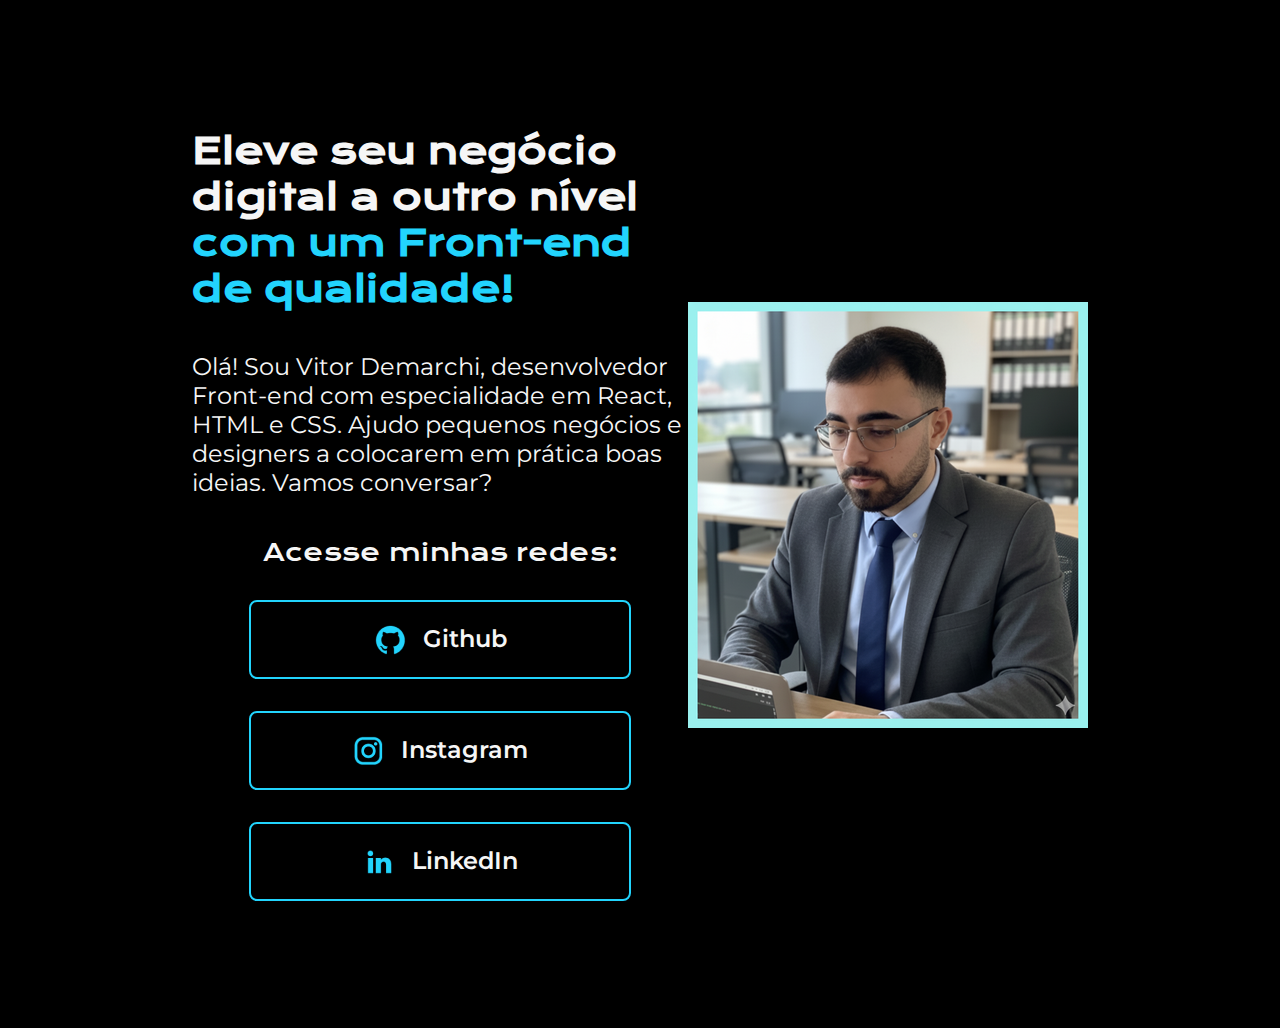
<file: index.html>
<!DOCTYPE html>
<html lang="pt-br">
<head>
    <meta charset="UTF-8">
    <meta http-equiv="X-UA-Compatible" content="IE=edge">
    <meta name="viewport" content="width=device-width, initial-scale=1.0">
    <title>Portfólio</title>
    <link rel="stylesheet" href="style.css">
</head>
<body>
    <header></header>
    <main class="apresentacao">
        <section class="apresentacao__conteudo">
            <h1 class="apresentacao__conteudo__titulo">Eleve seu negócio digital a outro nível <strong class="titulo-destaque"> com um Front-end de qualidade!</strong></h1>
            <p class="apresentacao__conteudo__texto">Olá! Sou Vitor Demarchi, desenvolvedor Front-end com especialidade em React, HTML e CSS. Ajudo pequenos negócios e designers a colocarem em prática boas ideias. Vamos conversar?</p>
            <div class="apresentacao__links">
                <h2 class="apresentacao__links__subtitulo">Acesse minhas redes:</h2>
                <a class="apresentacao__links__link" href="https://github.com/vgxdoy">
                    <img src="./assets/github.png">
                    Github
                </a>
                <a class="apresentacao__links__link" href="https://instagram.com/vgxdoy">
                    <img src="./assets/instagram.png">
                    Instagram
                </a>
                <a class="apresentacao__links__link" href="https://www.linkedin.com/in/vitorgodoydemarchi/">
                    <img src="./assets/linkedin.png">
                    LinkedIn
                </a>     
            </div>
        </section>
        <img src="./assets/VitorDemarchi.png" alt="Foto de Vitor Demarchi">
    </main>
    <footer></footer>
</body>
</html>
</file>
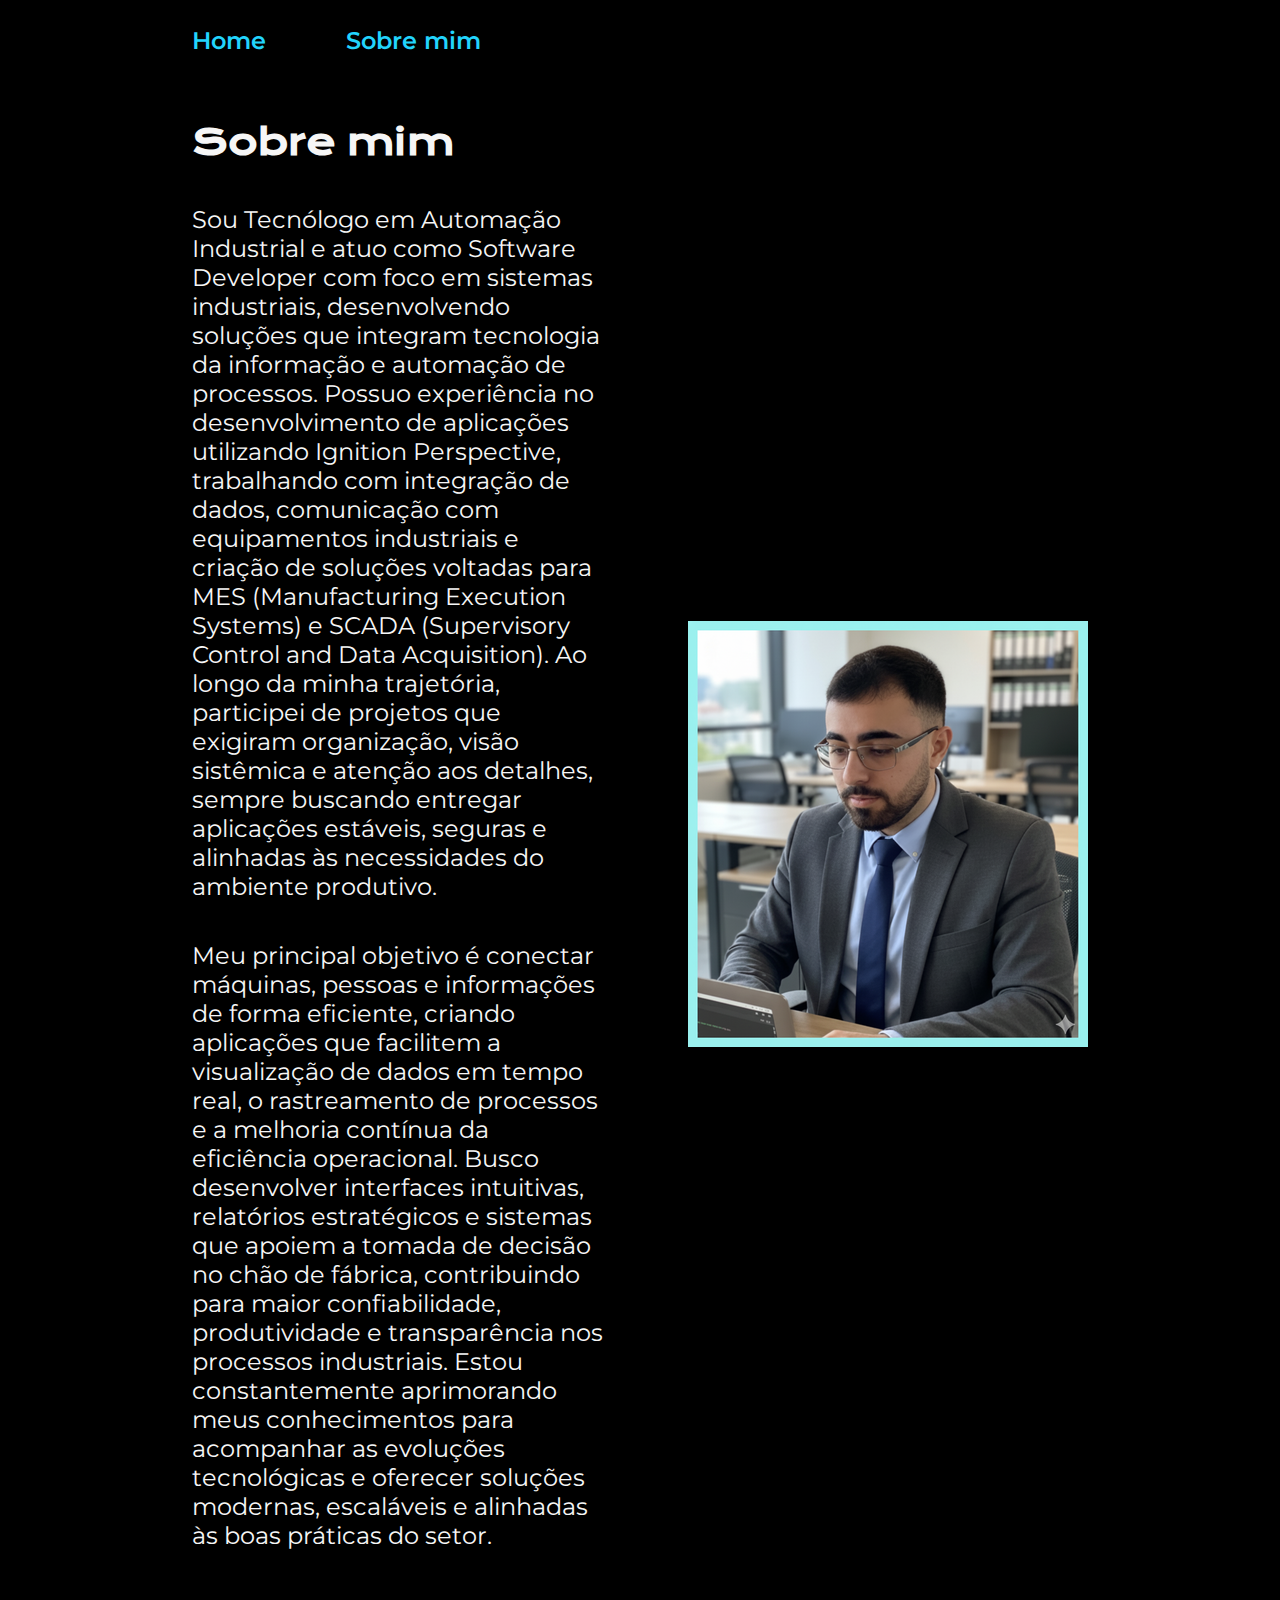
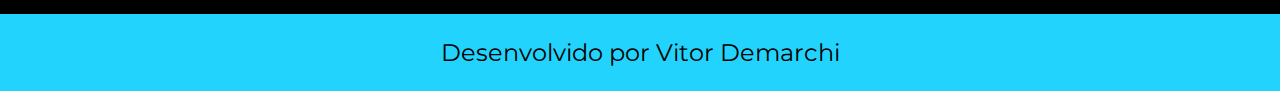
<file: about.html>
<!DOCTYPE html>
<html lang="pt-br">
<head>
    <meta charset="UTF-8">
    <meta http-equiv="X-UA-Compatible" content="IE=edge">
    <meta name="viewport" content="width=device-width, initial-scale=1.0">
    <title>Sobre mim</title>
    <link rel="stylesheet" href="./styles/style.css">
</head>
<body>
    <header class="cabecalho">
        <nav class="cabecalho__menu">
            <a class="cabecalho__menu__link" href="index.html">Home</a>
            <a class="cabecalho__menu__link" href="about.html">Sobre mim</a>
        </nav>
    </header>
    <main class="apresentacao">
        <section class="apresentacao__conteudo">
            <h1 class="apresentacao__conteudo__titulo">Sobre mim</h1>
            <p class="apresentacao__conteudo__texto">Sou Tecnólogo em Automação Industrial e atuo como Software Developer com foco em 
                sistemas industriais, desenvolvendo soluções que integram tecnologia da informação e automação de processos. 
                Possuo experiência no desenvolvimento de aplicações utilizando Ignition Perspective, trabalhando com integração de dados, 
                comunicação com equipamentos industriais e criação de soluções voltadas para MES (Manufacturing Execution Systems) 
                e SCADA (Supervisory Control and Data Acquisition). Ao longo da minha trajetória, participei de projetos que exigiram 
                organização, visão sistêmica e atenção aos detalhes, sempre buscando entregar aplicações estáveis, seguras e alinhadas 
                às necessidades do ambiente produtivo.
            </p>
            <p class="apresentacao__conteudo__texto">
                Meu principal objetivo é conectar máquinas, pessoas e informações de forma eficiente, criando aplicações que facilitem a 
                visualização de dados em tempo real, o rastreamento de processos e a melhoria contínua da eficiência operacional. 
                Busco desenvolver interfaces intuitivas, relatórios estratégicos e sistemas que apoiem a tomada de decisão no chão de 
                fábrica, contribuindo para maior confiabilidade, produtividade e transparência nos processos industriais. Estou 
                constantemente aprimorando meus conhecimentos para acompanhar as evoluções tecnológicas e oferecer soluções modernas, 
                escaláveis e alinhadas às boas práticas do setor.</p>
        </section>
        <img src="./assets/VitorDemarchi.png" alt="Foto de Vitor Demarchi">
    </main>
    <footer class="rodape">
        <p>Desenvolvido por Vitor Demarchi</p>
    </footer>
</body>
</html>
</file>
<file: style.css>
@import url('https://fonts.googleapis.com/css2?family=Krona+One&family=Montserrat:ital,wght@0,100..900;1,100..900&display=swap');

*{
    margin: 0;
    padding: 0;
}
body{
    height: 100vh;
    box-sizing: border-box;
    background-color: #000000;
    color: #F6F6F6;
}

.titulo-destaque{
    color: #22D4FD;
}

.apresentacao{
    margin: 10% 15%;
    display: flex;
    align-items: center;
    justify-content: space-between;
}

.apresentacao__conteudo{
    width: 615px;
    display: flex;
    flex-direction: column;
    gap: 40px;
}

.apresentacao__conteudo__titulo{
    font-family: 'Krona one', sans-serif;
    font-size: 36px;
}

.apresentacao__conteudo__texto{
    font-family: 'Montserrat', sans-serif;
    font-size: 24px;
}

.apresentacao__links{
    display: flex;
    flex-direction: column;
    justify-content: space-between;
    align-items: center;
    gap: 32px;
}

.apresentacao__links__subtitulo{
    font-family: 'Krona One', sans-serif;
    font-weight: 400;
    font-size: 24px;
}

.apresentacao__links__link{
    /* background-color: #22D4FD; */
    display: flex;
    justify-content: center;
    gap: 16px;
    border: 2px solid #22D4FD;
    width: 378px;
    text-align: center;
    border-radius: 8px;
    font-size: 24px;
    font-weight: 600;
    padding: 21.5px 0;
    text-decoration: none;
    color: #f6f6f6;
    font-family: 'montserrat', sans-serif;
}

.apresentacao__links__link:hover{
    background-color: #272727;
}
</file>
<file: styles/style.css>
@import url('https://fonts.googleapis.com/css2?family=Krona+One&family=Montserrat:ital,wght@0,100..900;1,100..900&display=swap');

:root {
    --cor-primaria: #000000;
    --cor-secundaria: #F6F6F6;
    --cor-terciaria: #22d4fd;
    --cor-hover: #272727;

    --fonte-primaria: 'Krona One', sans-serif;
    --fonte-secundaria: 'Montserrat', sans-serif;
}

*{
    margin: 0;
    padding: 0;
}

body{
    box-sizing: border-box;
    background-color: var(--cor-primaria);
    color: #F6F6F6;
}

.cabecalho {
    padding: 2% 0 0 15%;
}

.cabecalho__menu {
    display: flex;
    gap: 80px;
}

.cabecalho__menu__link {
    font-family: var(--fonte-secundaria);
    font-size: 24px;
    font-weight: 600;
    color: var(--cor-terciaria);
    text-decoration: none;
  }

.titulo-destaque{
    color: var(--cor-terciaria);
}

.apresentacao{
    padding: 5% 15%;
    display: flex;
    align-items: center;
    justify-content: space-between;
    gap: 82px
}

.apresentacao__conteudo{
    width: 50%;
    display: flex;
    flex-direction: column;
    gap: 40px;
}

.apresentacao__conteudo__titulo{
    font-family: var(--fonte-primaria);
    font-size: 2.25rem;
}

.apresentacao__conteudo__texto{
    font-family: var(--fonte-secundaria);
    font-size: 1.5rem;
}

.apresentacao__links{
    display: flex;
    flex-direction: column;
    justify-content: space-between;
    align-items: center;
    gap: 32px;
}

.apresentacao__links__subtitulo{
    font-family: var(--fonte-primaria);
    font-weight: 400;
    font-size: 1.5rem;
}

.apresentacao__links__navegacao{
    display: flex;
    justify-content: center;
    gap: 16px;
    border: 2px solid var(--cor-terciaria);
    width: 50%;
    text-align: center;
    border-radius: 8px;
    font-size: 1.5rem;
    font-weight: 600;
    padding: 21.5px 0;
    text-decoration: none;
    color: var(--cor-secundaria);
    font-family: var(--fonte-secundaria);
}

.apresentacao__links__link:hover{
    background-color: var(--cor-hover);
}

.apresentacao__imagem {
    width: 50%;
}

.rodape{
    padding: 24px;
    color: var(--cor-primaria);
    background-color: var(--cor-terciaria);
    text-align: center;
    font-family: var(--fonte-secundaria);
    font-size: 1.5rem;
    font-weight: 400px;
}

@media (max-width: 1200px){
    .cabecalho{
        padding: 10%;
    }

    .cabecalho__menu{
        justify-content: center;
    }

    .apresentacao {
        flex-direction: column-reverse;
        padding: 5%;
    }

    .apresentacao__conteudo{
        width: auto;
    }
}
</file>
